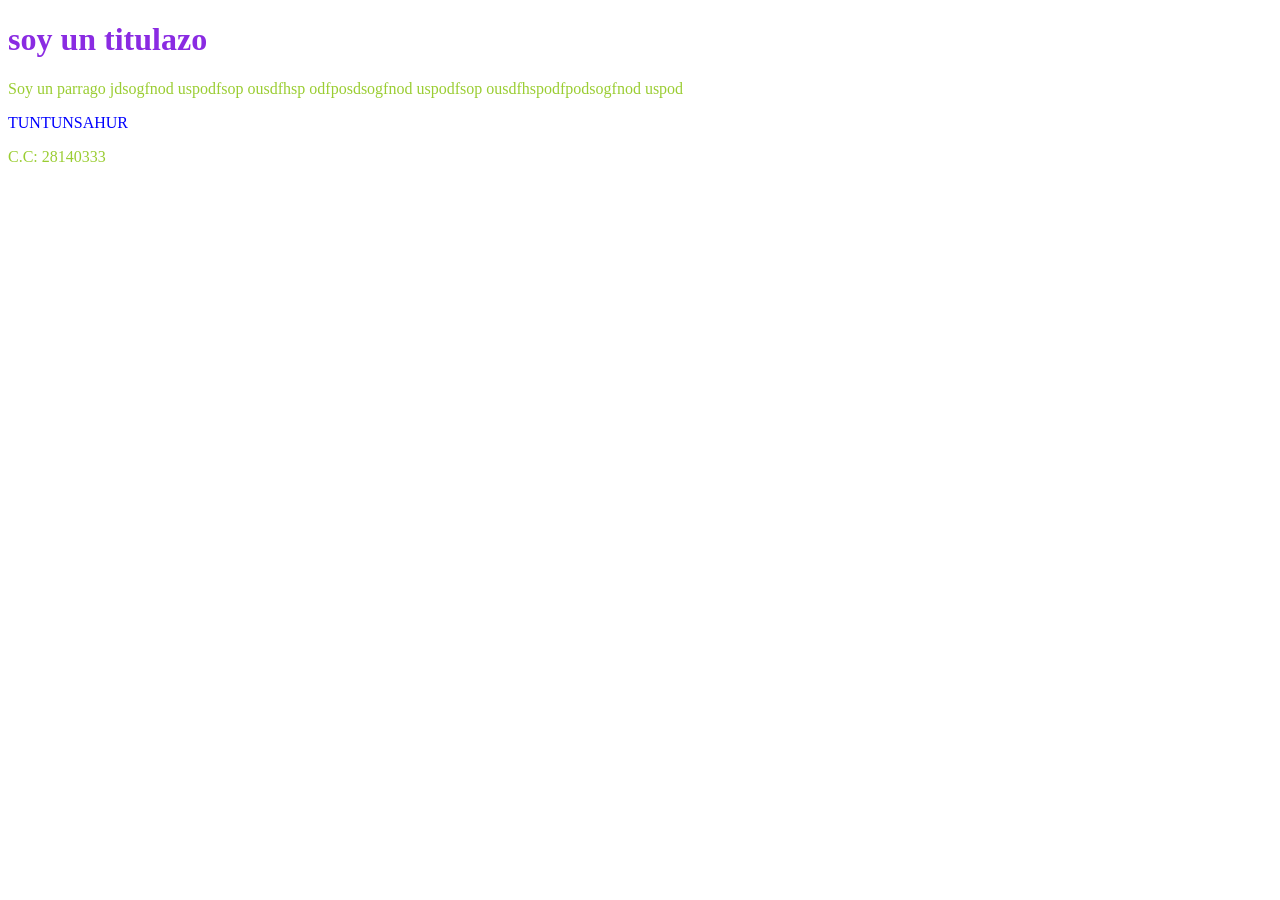
<file: index.html>
<!DOCTYPE html>
<html lang="en">
<head>
  <meta charset="UTF-8">
  <meta name="viewport" 
  content="width=device-width, initial-scale=1.0">
  <title>Document</title>
  <link rel="stylesheet" href="hojadeestilos.css">
</head>
<body>
  <h1>soy un titulazo</h1>

  <p>Soy un parrago jdsogfnod uspodfsop ousdfhsp odfposdsogfnod uspodfsop ousdfhspodfpodsogfnod uspod
  
  <p class="chaqueta">TUNTUNSAHUR</p>
  <P id="Identificacion">C.C: 28140333</P>
</body>
</html>
</file>
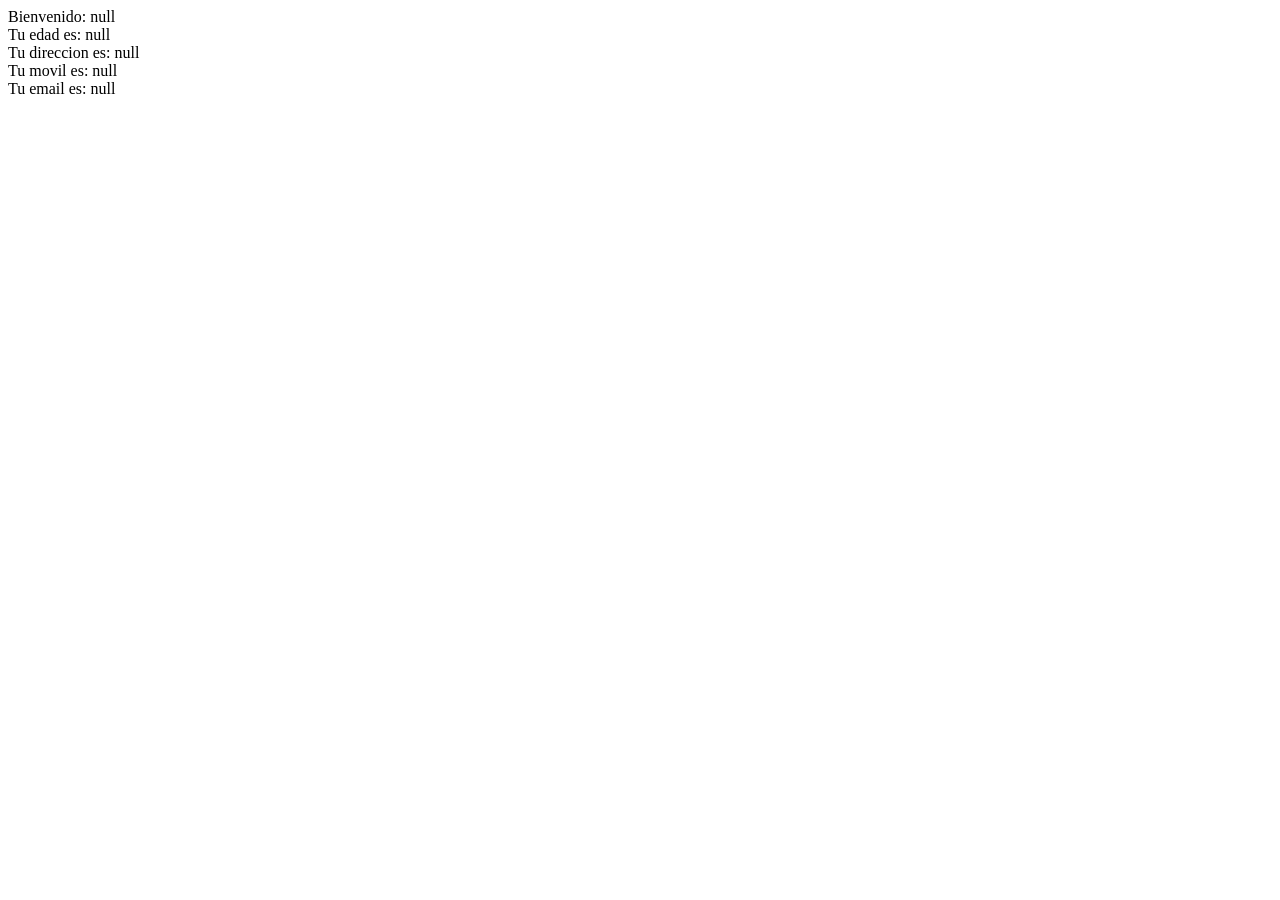
<file: introduccion/index.html>
<!DOCTYPE html>
<html lang="en">
<head>
  <meta charset="UTF-8">
  <meta name="viewport" content="width=device-width, initial-scale=1.0">
  <title>Document</title>
</head>
<body>
  <script src="EX01.js"></script>
</body>
</html>
</file>
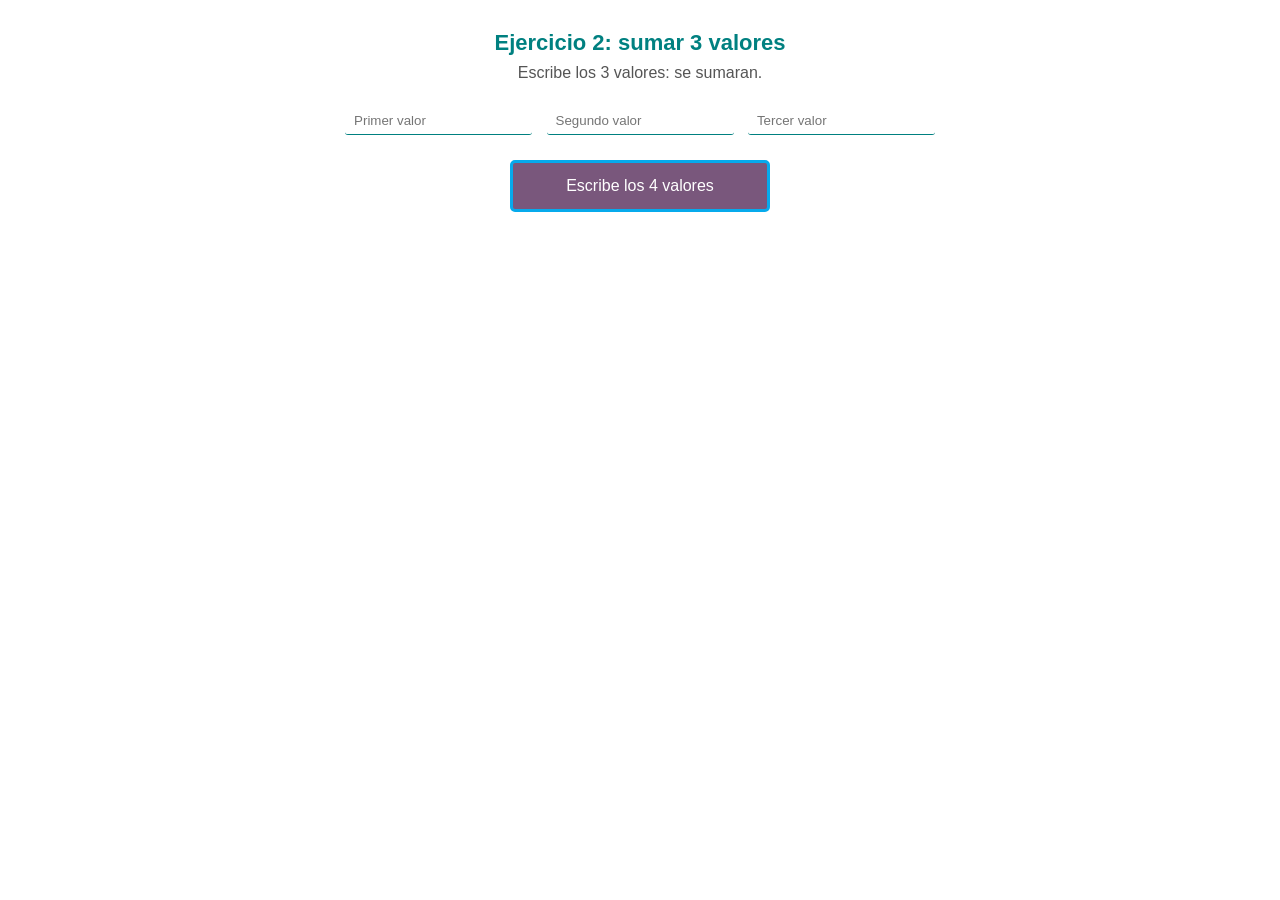
<file: cod_02_taller_0/02-suma-tres-valores.html>
<!DOCTYPE html>
<html lang="es">
<head>
  <meta charset="UTF-8">
  <meta name="viewport" content="width=device-width, initial-scale=1.0">
  <title>Sumar 3 valores</title>
  <link rel="stylesheet" href="estilos-suma-tres-valores.css">
</head>
<body>

<h1>Ejercicio 2: sumar 3 valores</h1>
<p class="enunciado">Escribe los 3 valores: se sumaran.</p>


<input type="number" id="primerValor" placeholder="Primer valor">
<input type="number" id="segundoValor" placeholder="Segundo valor">
<input type="number" id="tercerValor" placeholder="Tercer valor">
<!-- <input type="number" id="cuartoValor" placeholder="Cuarto valor (se resta)"> -->

<!-- Aqui el JavaScript escribe los resultados -->
<div class="caja" id="resultado">Escribe los 4 valores</div>

<script src="02-suma-tres-valores.js"></script>
</body>
</html>
</file>
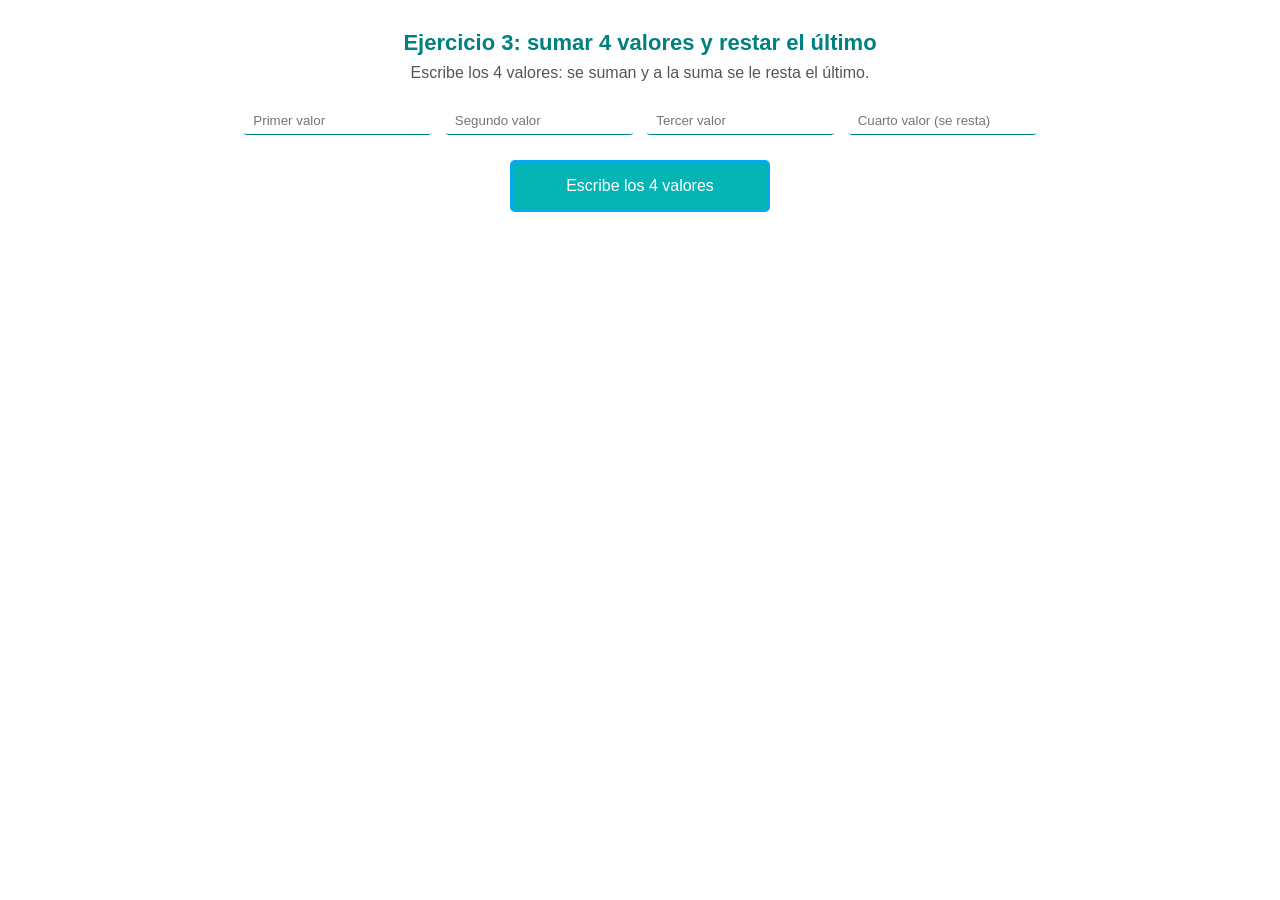
<file: cod_03_taller_0/03-suma-resta-cuatro-valores.html>
<!DOCTYPE html>
<html lang="es">
<head>
  <meta charset="UTF-8">
  <meta name="viewport" content="width=device-width, initial-scale=1.0">
  <title>Sumar 4 valores y restar el último</title>
  <link rel="stylesheet" href="estilos.css">
</head>
<body>

<h1>Ejercicio 3: sumar 4 valores y restar el último</h1>
<p class="enunciado">Escribe los 4 valores: se suman y a la suma se le resta el último.</p>


<input type="number" id="primerValor" placeholder="Primer valor">
<input type="number" id="segundoValor" placeholder="Segundo valor">
<input type="number" id="tercerValor" placeholder="Tercer valor">
<input type="number" id="cuartoValor" placeholder="Cuarto valor (se resta)">

<!-- Aqui el JavaScript escribe los resultados -->
<div class="caja" id="resultado">Escribe los 4 valores</div>

<script src="03-suma-resta-cuatro-valores.js"></script>
</body>
</html>
</file>
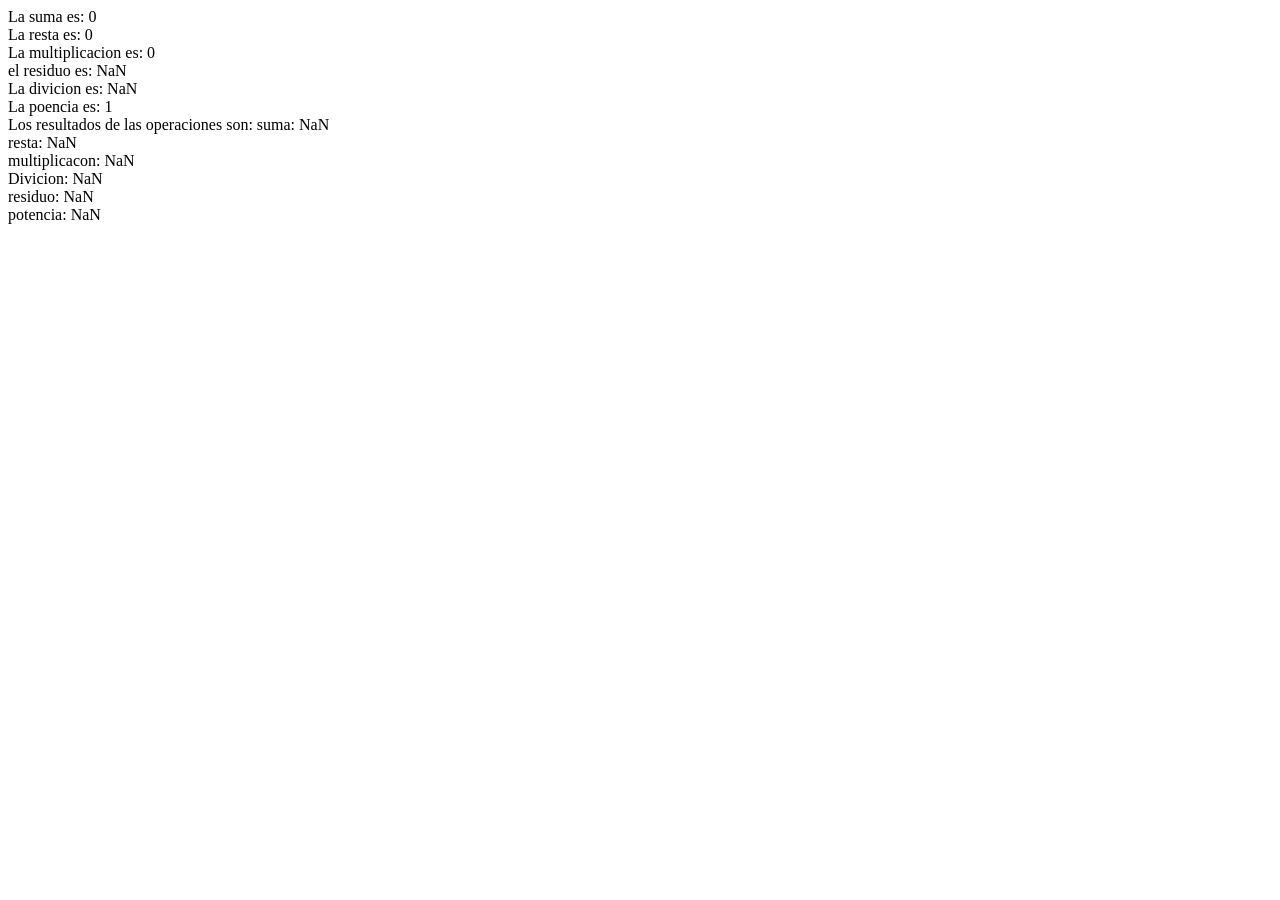
<file: introduccion/EX02.html>
<!DOCTYPE html>
<html lang="en">
<head>
  <meta charset="UTF-8">
  <meta name="viewport" content="width=device-width, initial-scale=1.0">
  <title>Document</title>
</head>
<body>
  <script src="EX02.js"></script>
</body>
</html>
</file>
<file: hojadeestilos.css>
h1{
  color:blueviolet;
}

P{
  color: yellowgreen;
}

.chaqueta{
  color: blue;
}

id {
  color: brown;
}
</file>
<file: cod_02_taller_0/estilos-suma-tres-valores.css>
* {
    margin: 0;
    padding: 0;
    box-sizing: border-box;
}

body {
    font-family: Arial, sans-serif;
    padding: 30px 16px;
    text-align: center;
}

h1 {
    color: teal;
    font-size: 22px;
    margin-bottom: 8px;
}

.enunciado {
    color: #555;
    margin-bottom: 20px;
}

/* El input: sin borde, solo una línea abajo en teal */
input {
    margin: 5px;
    padding: 6px 9px;
    border: none;
    border-bottom: 1px solid teal;
    color: teal;
    border-radius: 3px;
}

.caja {
    background-color: rgb(121, 87, 124);
    color: white;
    width: 260px;
    margin: 20px auto 0;
    padding: 10px;
    text-align: center;
    border: 3px solid rgb(6, 170, 236);
    border-radius: 5px;
    line-height: 1.6;
}
</file>
<file: cod_03_taller_0/estilos.css>
* {
    margin: 0;
    padding: 0;
    box-sizing: border-box;
}

body {
    font-family: Arial, sans-serif;
    padding: 30px 16px;
    text-align: center;
}

h1 {
    color: teal;
    font-size: 22px;
    margin-bottom: 8px;
}

.enunciado {
    color: #555;
    margin-bottom: 20px;
}

/* El input: sin borde, solo una línea abajo en teal */
input {
    margin: 5px;
    padding: 6px 9px;
    border: none;
    border-bottom: 1px solid teal;
    color: teal;
    border-radius: 3px;
}

.caja {
    background-color: rgb(5, 181, 181);
    color: white;
    width: 260px;
    margin: 20px auto 0;
    padding: 10px;
    text-align: center;
    border: 3px solid rgb(6, 170, 236);
    border-radius: 5px;
    line-height: 1.6;
}
</file>
